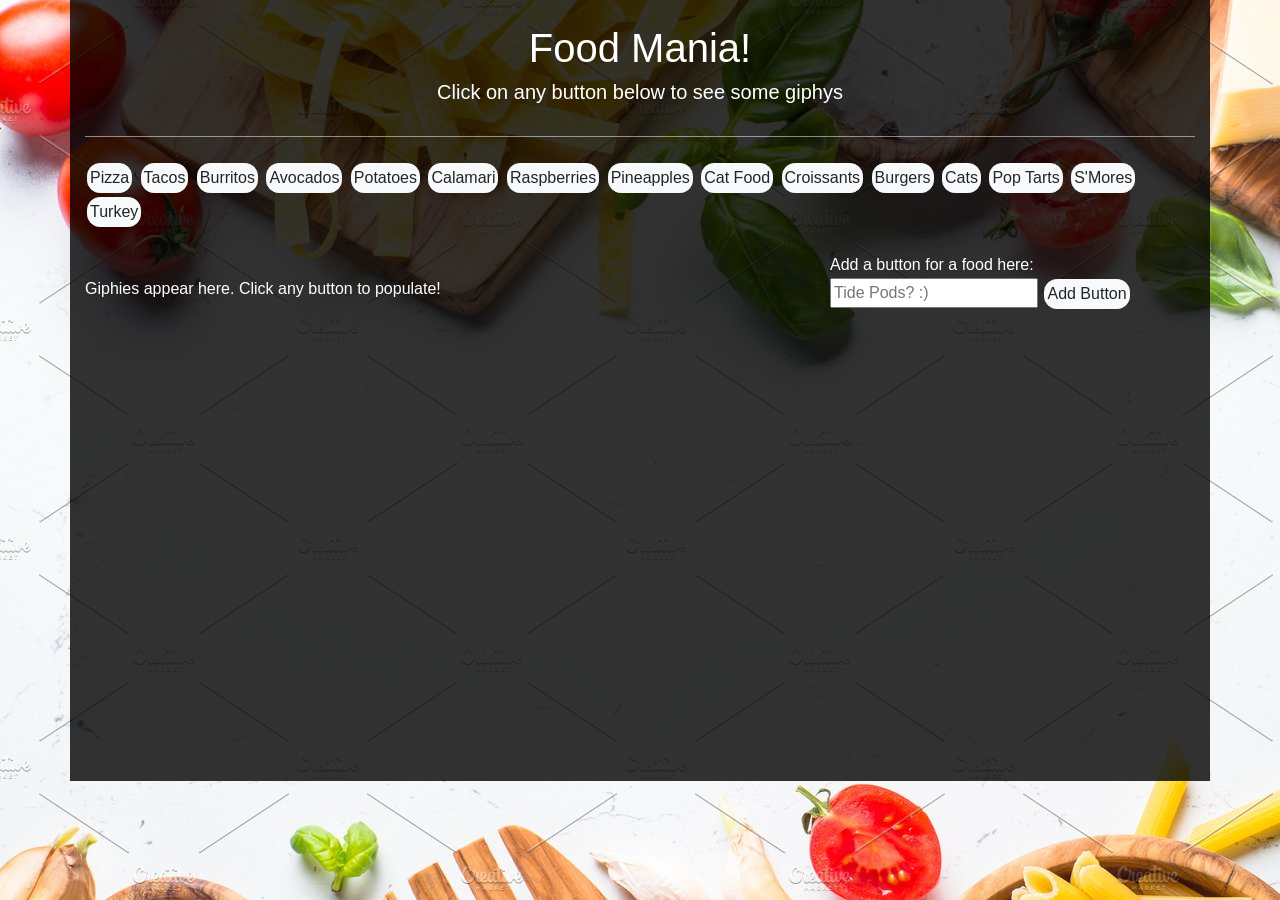
<file: index.html>
<!DOCTYPE html>
<html lang="en">

<head>
    <meta charset="UTF-8">
    <meta name="viewport" content="width=device-width, initial-scale=1.0">
    <meta http-equiv="X-UA-Compatible" content="ie=edge">
    <title>Foodie Mania</title>

    <!-- Bootstrap  -->
    <link rel="stylesheet" href="https://stackpath.bootstrapcdn.com/bootstrap/4.3.1/css/bootstrap.min.css"
        integrity="sha384-ggOyR0iXCbMQv3Xipma34MD+dH/1fQ784/j6cY/iJTQUOhcWr7x9JvoRxT2MZw1T" crossorigin="anonymous">
    <!-- Style  -->
    <link rel="stylesheet" type="text/css" href="./css/style.css">


</head>

<body>
    <div class="container">

        <!-- Spacer -->
        <div class="row">
            <br>
        </div>

        <!--Title Row -->
        <div class="row">
            <h1>Food Mania!
            </h1>
            <h5>
                Click on any button below to see some giphys
            </h5>
        </div>

        <!-- Spacer  -->
        <div class="row">
            <br>
        </div>

        <!-- Row 2 buttons appear here  -->
        <div id="button-box">
            <br>
        </div>

        <!-- Spacer  -->
        <div class="row">
            <br>
        </div>

        <!-- Row 3, Giphies appear here, want 3 rows with 3 in each row-->
        <div class="row" id="row2">

            <!-- Gifs appear here  -->
            <div id="gif-box" class="col-8">
                <br>
                Giphies appear here. Click any button to populate!
                <br><br><br><br><br><br><br><br><br><br><br><br><br><br><br><br><br><br><br><br><br>
            </div>

            <!-- Add buttons here  -->
            <div class="col-xs-3">
                <form>
                    Add a button for a food here:
                    <br>
                    <input type="text" name="new food" placeholder="Tide Pods? :)" id="foodhere">
                    <input type="submit" value="Add Button" class="btn btn-light" id="submit">
                </form>
            </div>
        </div>
    </div>

    <script src="https://cdnjs.cloudflare.com/ajax/libs/jquery/3.2.1/jquery.min.js"></script>
    <script src="https://cdnjs.cloudflare.com/ajax/libs/popper.js/1.14.7/umd/popper.min.js"
        integrity="sha384-UO2eT0CpHqdSJQ6hJty5KVphtPhzWj9WO1clHTMGa3JDZwrnQq4sF86dIHNDz0W1"
        crossorigin="anonymous"></script>
    <script src="https://stackpath.bootstrapcdn.com/bootstrap/4.3.1/js/bootstrap.min.js"
        integrity="sha384-JjSmVgyd0p3pXB1rRibZUAYoIIy6OrQ6VrjIEaFf/nJGzIxFDsf4x0xIM+B07jRM"
        crossorigin="anonymous"></script>
    <script src="./javascript/javascript.js"></script>

</body>

</html>
</file>
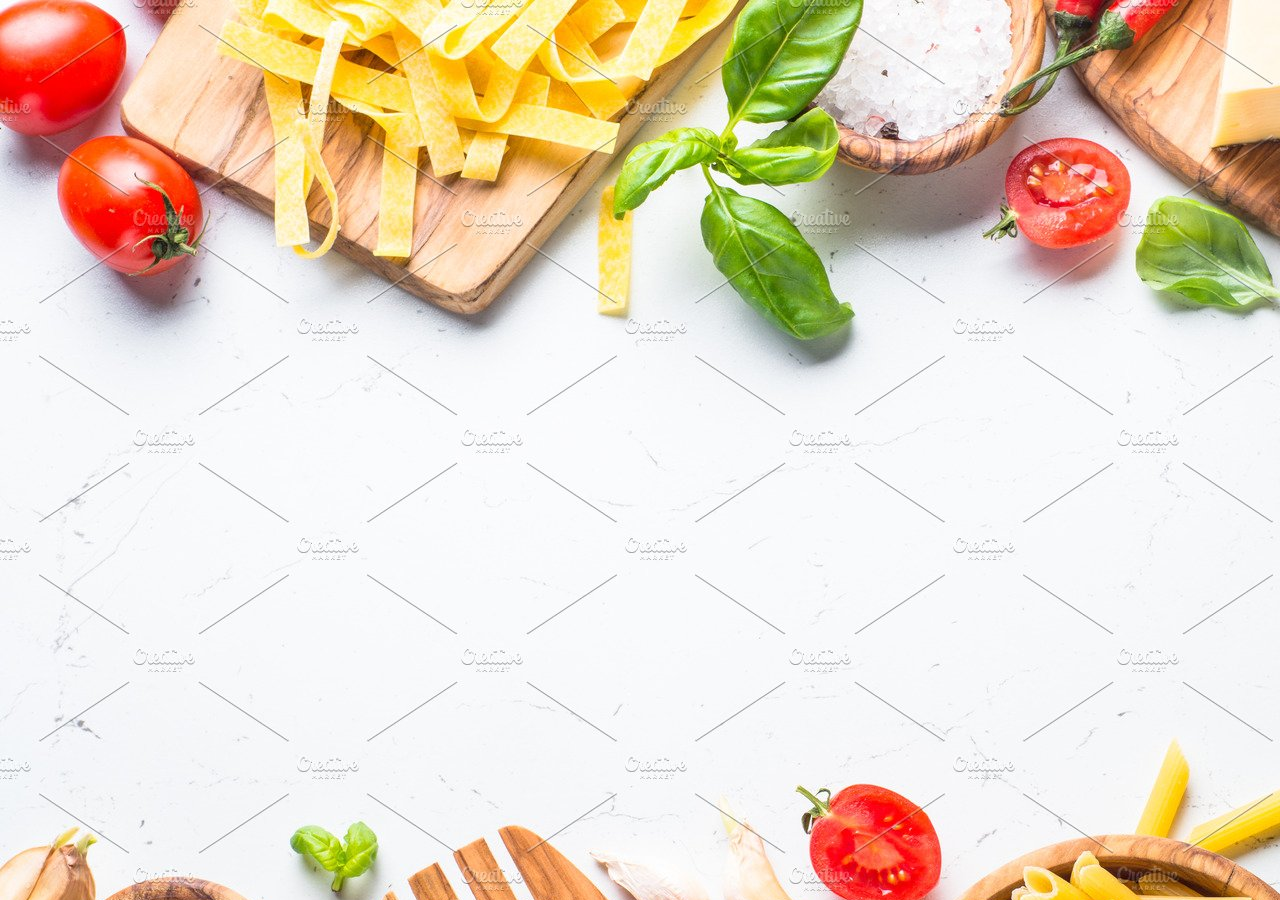
<file: giphy.html>
<!DOCTYPE html>
<html lang="en">

<head>
    <meta charset="UTF-8">
    <meta name="viewport" content="width=device-width, initial-scale=1.0">
    <meta http-equiv="X-UA-Compatible" content="ie=edge">
    <title>Dinosaur Mania</title>

    <!-- Bootstrap  -->
    <link rel="stylesheet" href="https://stackpath.bootstrapcdn.com/bootstrap/4.3.1/css/bootstrap.min.css"
        integrity="sha384-ggOyR0iXCbMQv3Xipma34MD+dH/1fQ784/j6cY/iJTQUOhcWr7x9JvoRxT2MZw1T" crossorigin="anonymous">
    <!-- Style  -->
    <link rel="stylesheet" type="text/css" href="./css/style.css">


</head>

<body>

    <script src="https://code.jquery.com/jquery-3.3.1.slim.min.js"
        integrity="sha384-q8i/X+965DzO0rT7abK41JStQIAqVgRVzpbzo5smXKp4YfRvH+8abtTE1Pi6jizo"
        crossorigin="anonymous"></script>
    <script src="https://cdnjs.cloudflare.com/ajax/libs/popper.js/1.14.7/umd/popper.min.js"
        integrity="sha384-UO2eT0CpHqdSJQ6hJty5KVphtPhzWj9WO1clHTMGa3JDZwrnQq4sF86dIHNDz0W1"
        crossorigin="anonymous"></script>
    <script src="https://stackpath.bootstrapcdn.com/bootstrap/4.3.1/js/bootstrap.min.js"
        integrity="sha384-JjSmVgyd0p3pXB1rRibZUAYoIIy6OrQ6VrjIEaFf/nJGzIxFDsf4x0xIM+B07jRM"
        crossorigin="anonymous"></script>
    <script src="./javascript/javascript.js"></script>

</body>

</html>
</file>
<file: css/style.css>
body {
    background-color: black;
    color: white;
    background-image: url(../images/bg.jpg);
    display: flex;
    height: auto;
}

.container {
    background-color: rgba(0, 0, 0, 0.8);
    height: auto;
}

.btn {
    padding: 2px;
    border-radius: .8rem;
    margin: 2px;
}

.individual-gif-container {
    float: left;
    margin: 2px;
}

p {
    margin-top: 16px;
}

h1, h5 {
    text-align: center;
    color: white;
    width: 100%;
}

#button-box {
    border-top: 1px solid rgba(255, 255, 255, .5);
}

#gif-box {
    height: auto;
}

/* .row {
    height: 100%;
} */
</file>
